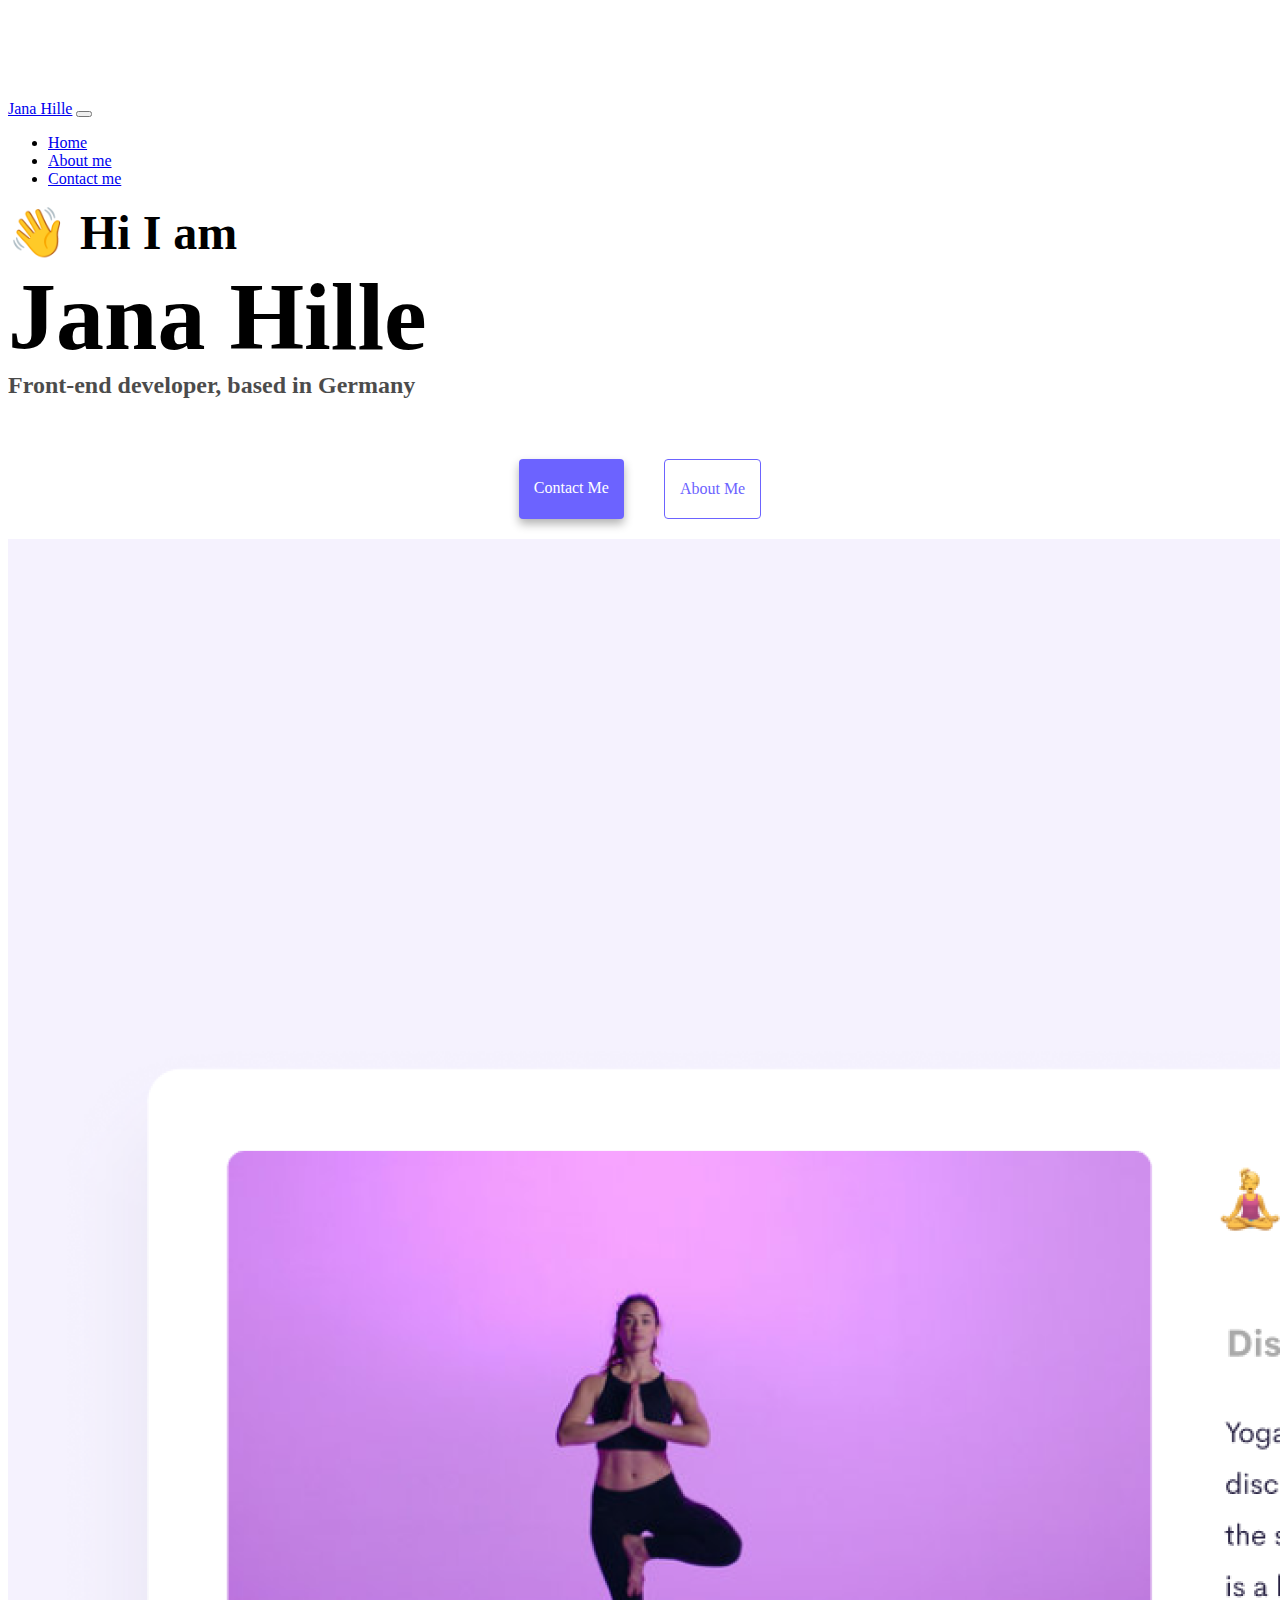
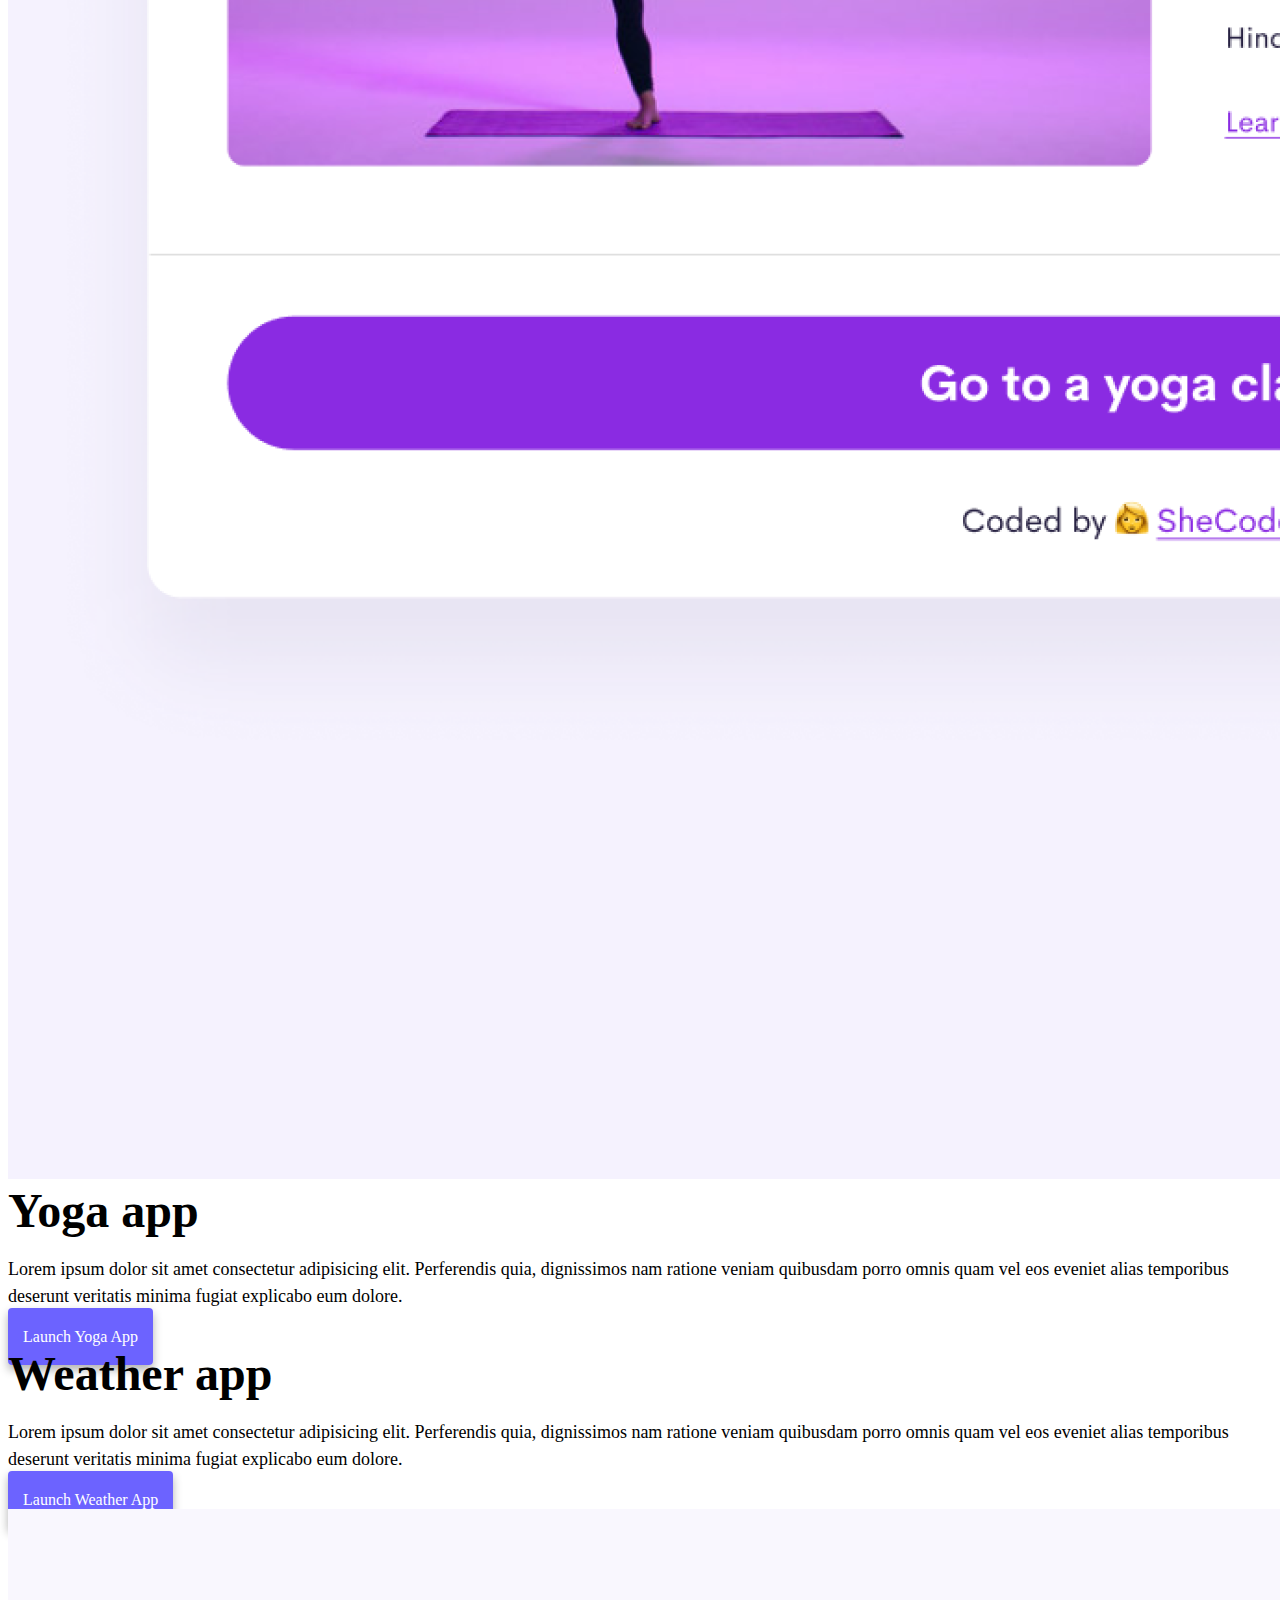
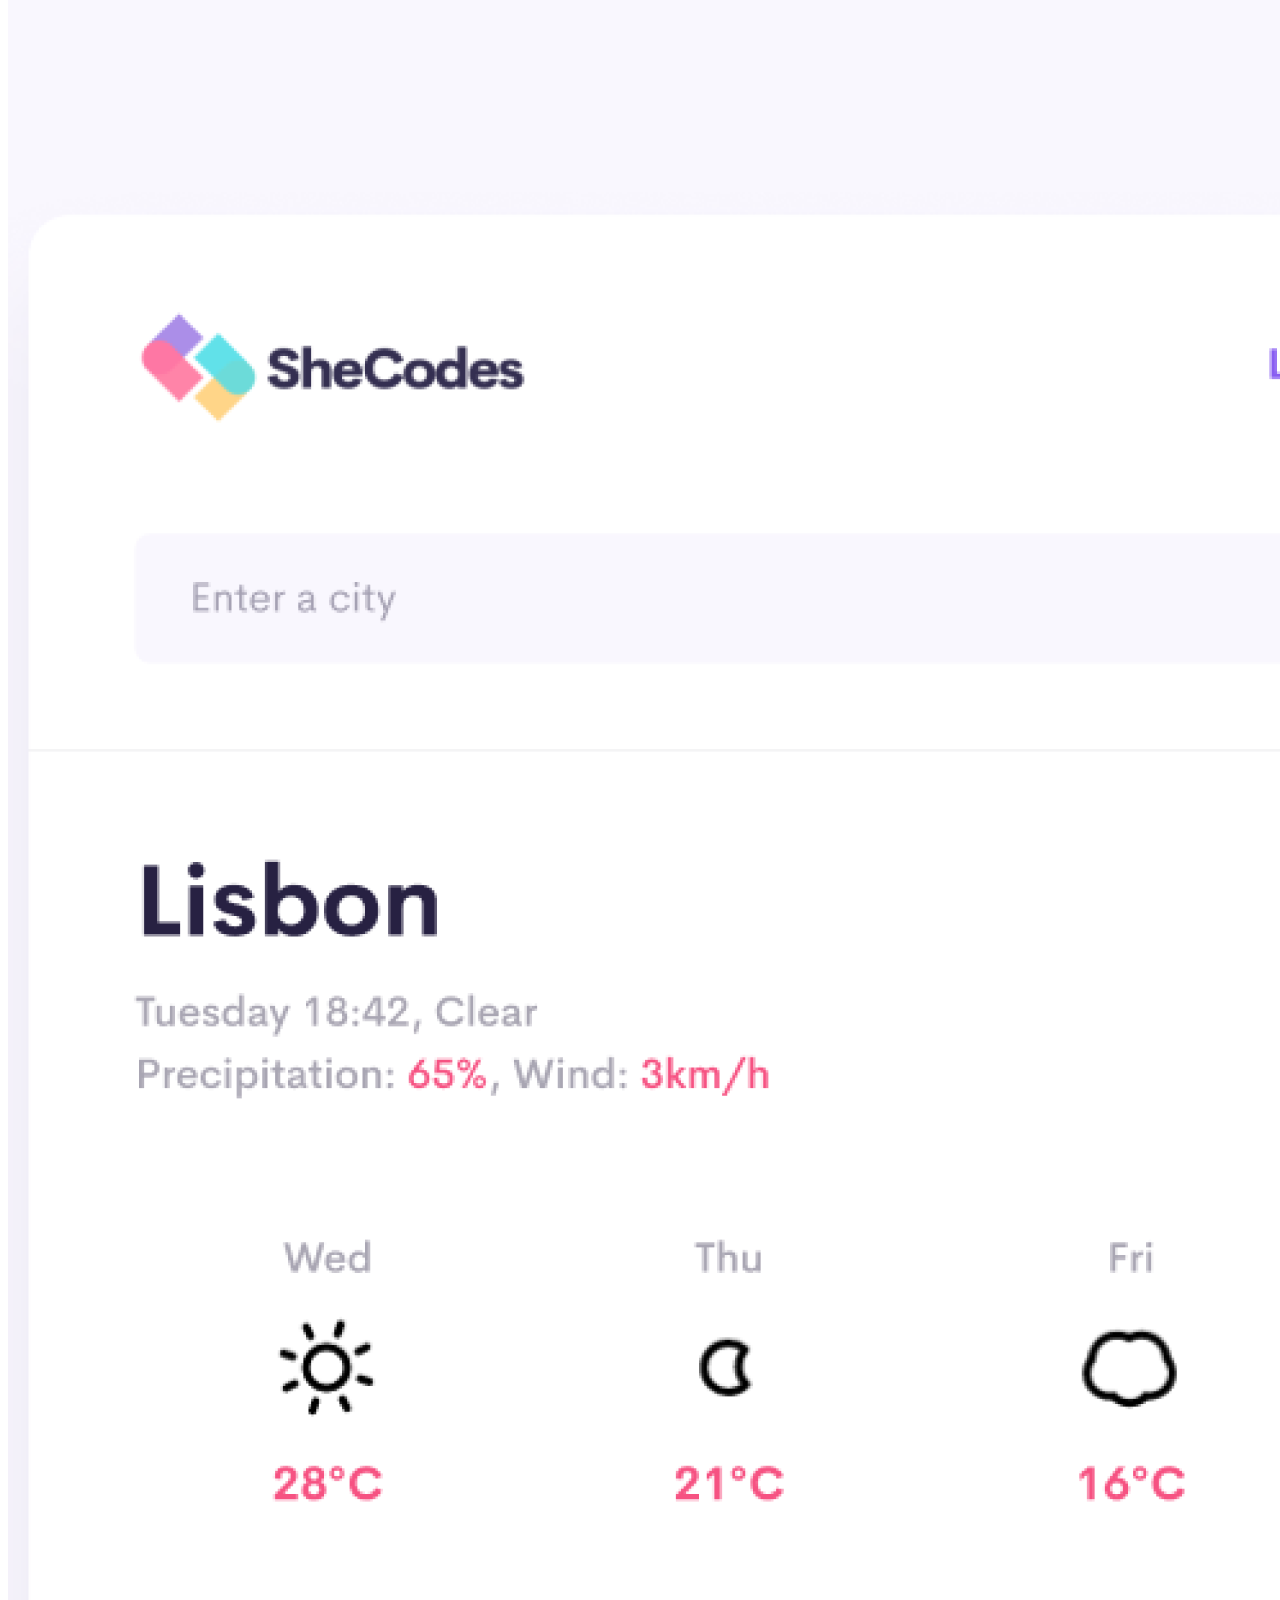
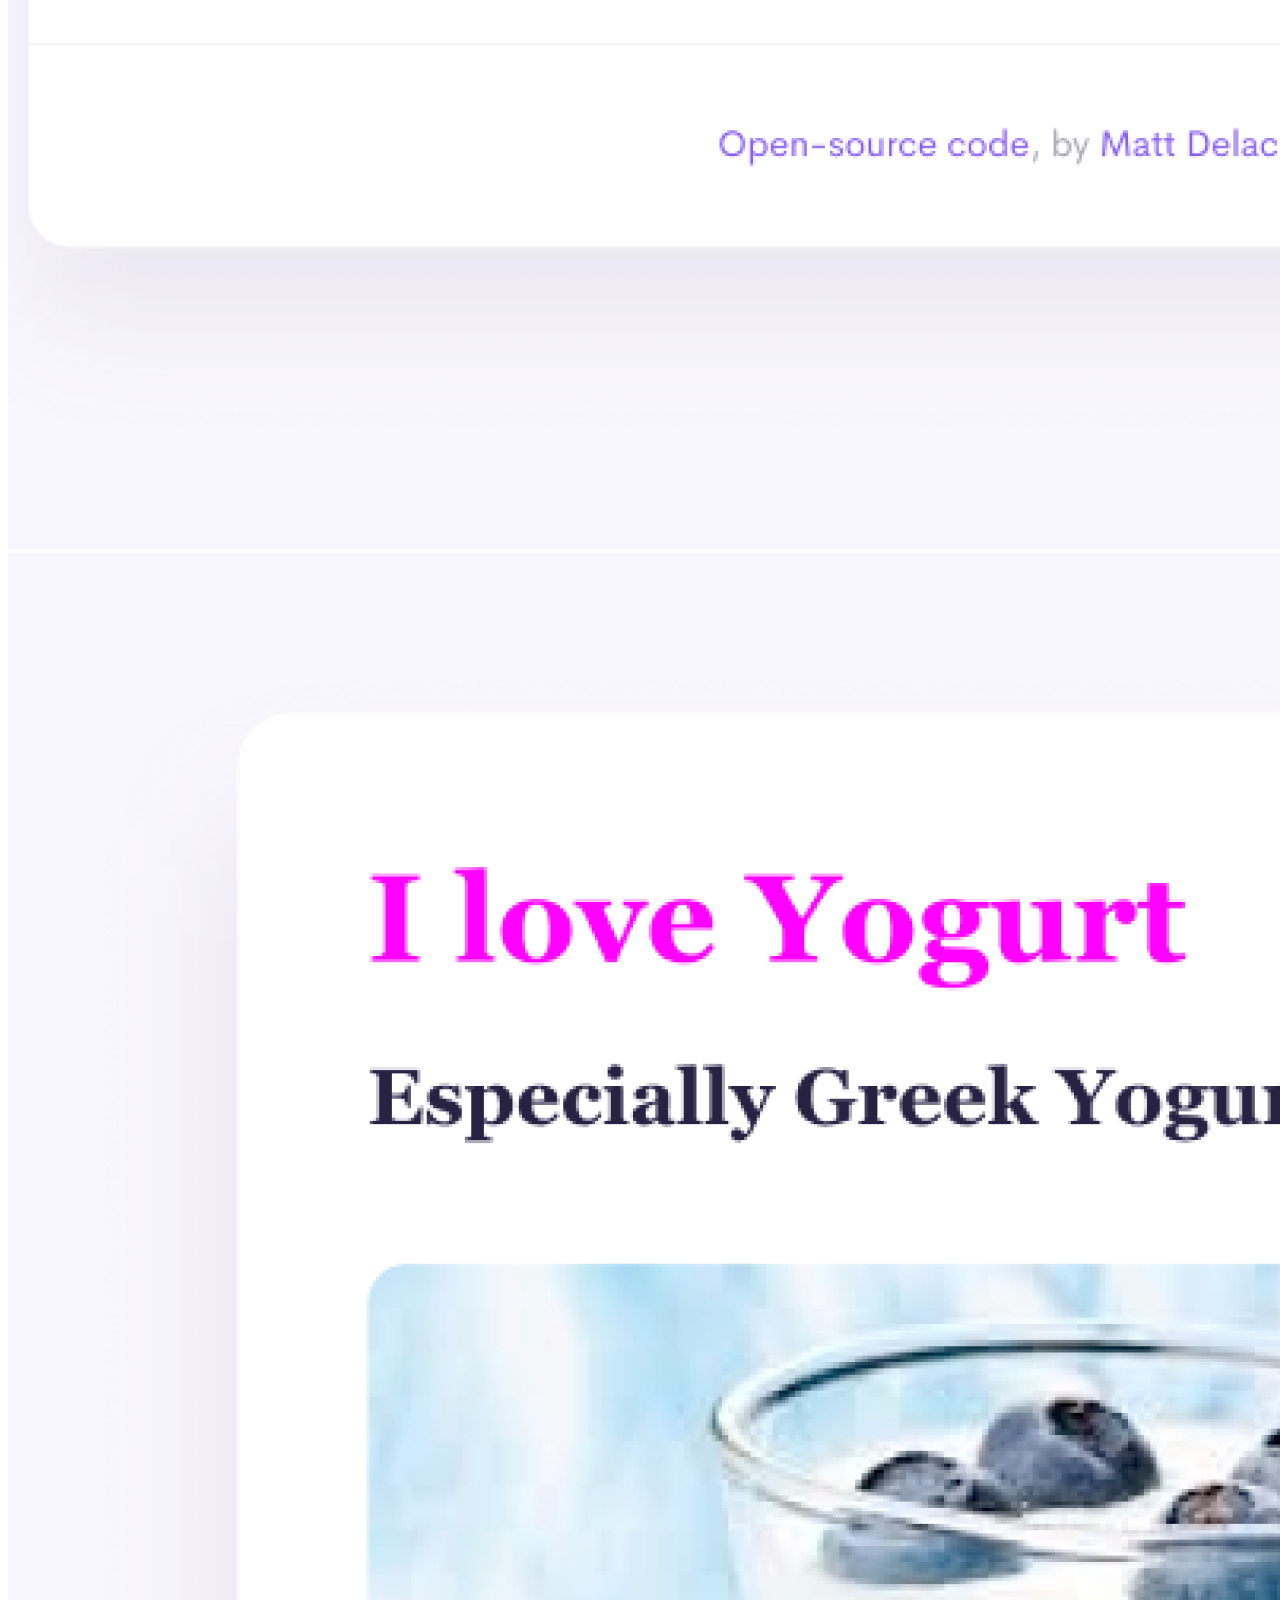
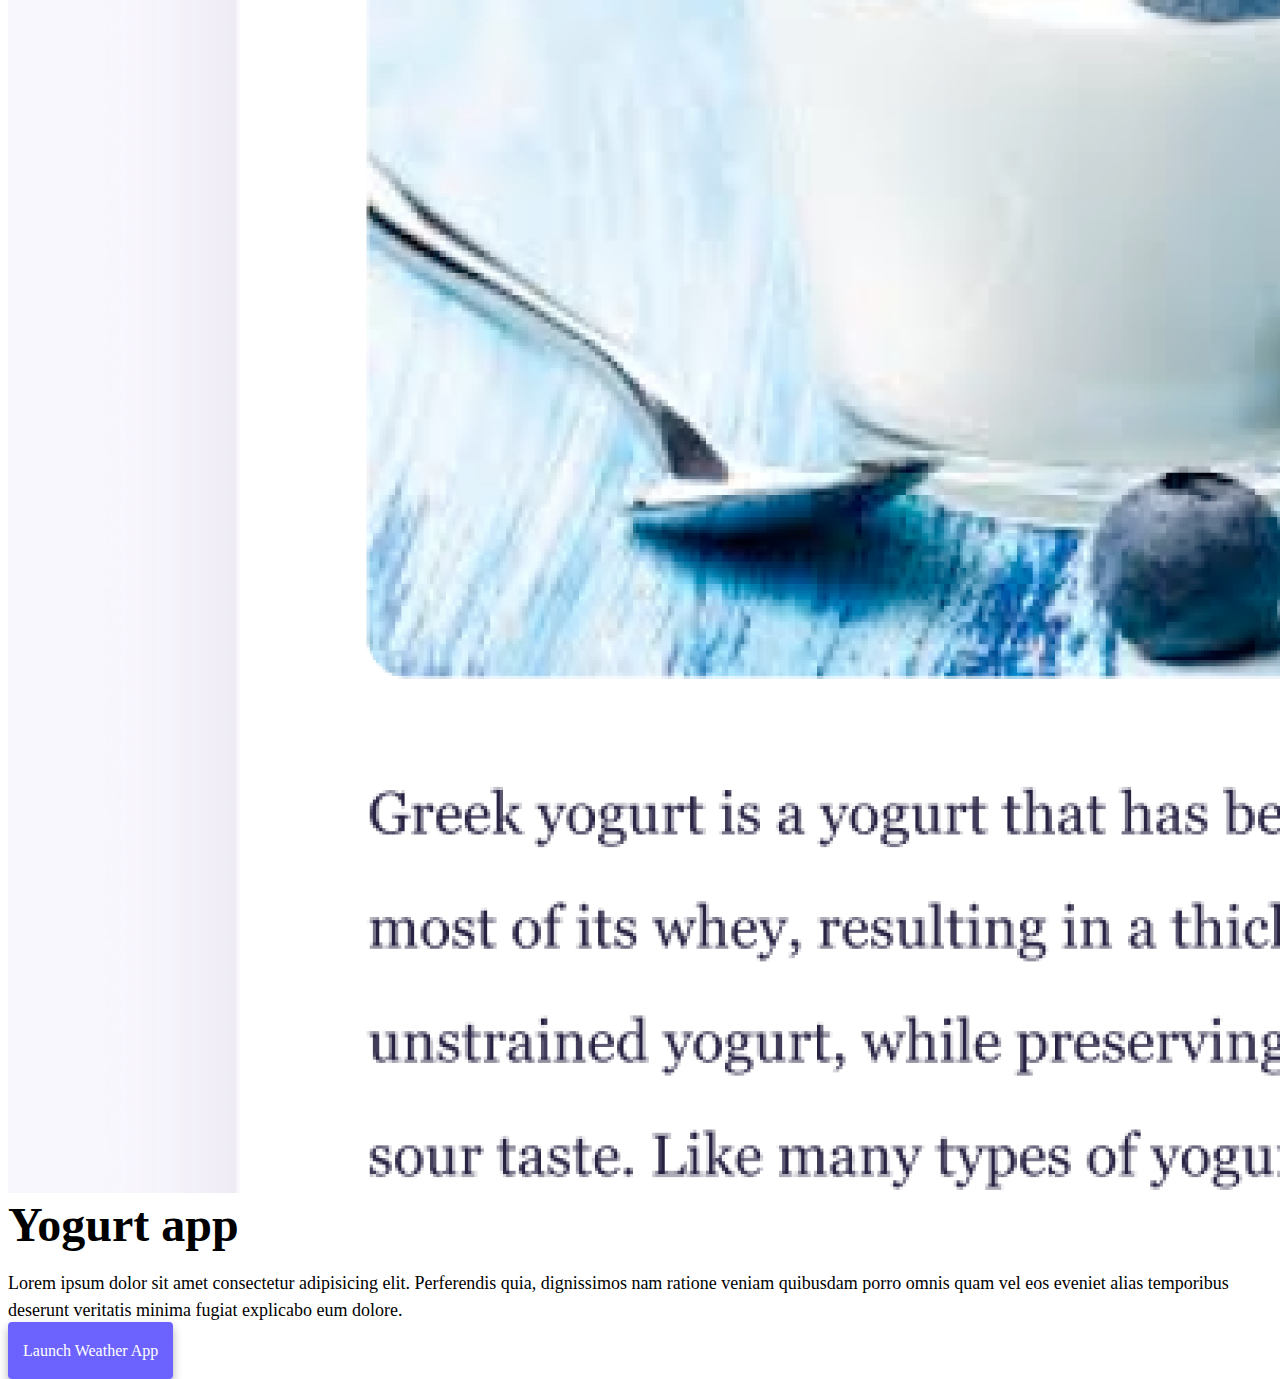
<file: index.html>
<!DOCTYPE html>
<html lang="en">
  <head>
    <meta charset="UTF-8" />
    <meta http-equiv="X-UA-Compatible" content="IE=edge" />
    <meta
      name="description"
      content="front-end developer challenge by SheCodes"
    />
    <title>Front-end developer Jana Hille</title>
    <link
      href="https://cdn.jsdelivr.net/npm/bootstrap@5.0.0-beta2/dist/css/bootstrap.min.css"
      rel="stylesheet"
      integrity="sha384-BmbxuPwQa2lc/FVzBcNJ7UAyJxM6wuqIj61tLrc4wSX0szH/Ev+nYRRuWlolflfl"
      crossorigin="anonymous"
    />
    <script
      src="https://cdn.jsdelivr.net/npm/bootstrap@5.0.0-beta2/dist/js/bootstrap.bundle.min.js"
      integrity="sha384-b5kHyXgcpbZJO/tY9Ul7kGkf1S0CWuKcCD38l8YkeH8z8QjE0GmW1gYU5S9FOnJ0"
      crossorigin="anonymous"
    ></script>
    <link rel="stylesheet" href="style.css" />
  </head>
  <body>
    <nav class="navbar navbar-expand-lg navbar-light bg-light fixed-top">
      <div class="container fluid">
        <a class="navbar-brand" href="index.html">Jana Hille</a>
        <button
          class="navbar-toggler"
          type="button"
          data-bs-toggle="collapse"
          data-bs-target="#navbarNav"
          aria-controls="navbarNav"
          aria-expanded="false"
          aria-label="Toggle navigation"
        >
          <span class="navbar-toggler-icon"></span>
        </button>
        <div class="collapse navbar-collapse" id="navbarNav">
          <ul class="navbar-nav">
            <li class="nav-item">
              <a class="nav-link active" aria-current="page" href="index.html"
                >Home</a
              >
            </li>
            <li class="nav-item">
              <a class="nav-link" href="about.html">About me</a>
            </li>
            <li class="nav-item">
              <a class="nav-link" href="about.html#contact">Contact me</a>
            </li>
          </ul>
        </div>
      </div>
    </nav>
    <h2 class="text-center">👋 Hi I am</h2>
    <h1 class="text-center">Jana Hille</h1>
    <h3 class="text-center">Front-end developer, based in Germany</h3>
    <div class="navigation-links mb-5">
      <a
        href="about.html#contact"
        title="Contact Jana Hille"
        class="primary-link"
        >Contact me</a
      >
      <a href="about.html" title="About Jana Hille" class="secondary-link"
        >About me</a
      >
    </div>
    <div class="container">
      <div class="row">
        <div class="col-6">
          <img
            src="images/yoga.png"
            alt="woman doing yoga"
            class="img-fluid rounded"
          />
        </div>
        <div class="col-6">
          <h2 class="mb-3">Yoga app</h2>
          <p>
            Lorem ipsum dolor sit amet consectetur adipisicing elit. Perferendis
            quia, dignissimos nam ratione veniam quibusdam porro omnis quam vel
            eos eveniet alias temporibus deserunt veritatis minima fugiat
            explicabo eum dolore.
          </p>
          <div class="mt-5">
            <a href="#" title="Launch Yoga App" class="primary-link"
              >Launch Yoga App</a
            >
          </div>
        </div>
      </div>
      <div class="row mt-5">
        <div class="col-6">
          <h2 class="mb-3">Weather app</h2>
          <p>
            Lorem ipsum dolor sit amet consectetur adipisicing elit. Perferendis
            quia, dignissimos nam ratione veniam quibusdam porro omnis quam vel
            eos eveniet alias temporibus deserunt veritatis minima fugiat
            explicabo eum dolore.
          </p>
          <div class="mt-5">
            <a href="#" title="Launch Weather App" class="primary-link"
              >Launch Weather App</a
            >
          </div>
        </div>
        <div class="col-6">
          <img
            src="images/weather.png"
            alt="Lisbon weather forecast"
            class="img-fluid rounded"
          />
        </div>
      </div>
      <div class="row mt-5">
        <div class="col-6">
          <img
            src="images/yogurt.png"
            alt="delicious natural yogurt with berries"
            class="img-fluid rounded"
          />
        </div>
        <div class="col-6">
          <h2 class="mb-3">Yogurt app</h2>
          <p>
            Lorem ipsum dolor sit amet consectetur adipisicing elit. Perferendis
            quia, dignissimos nam ratione veniam quibusdam porro omnis quam vel
            eos eveniet alias temporibus deserunt veritatis minima fugiat
            explicabo eum dolore.
          </p>
          <div class="mt-5">
            <a href="#" title="launch yogurt app" class="primary-link"
              >Launch Weather App</a
            >
          </div>
        </div>
      </div>
    </div>
  </body>
</html>
</file>
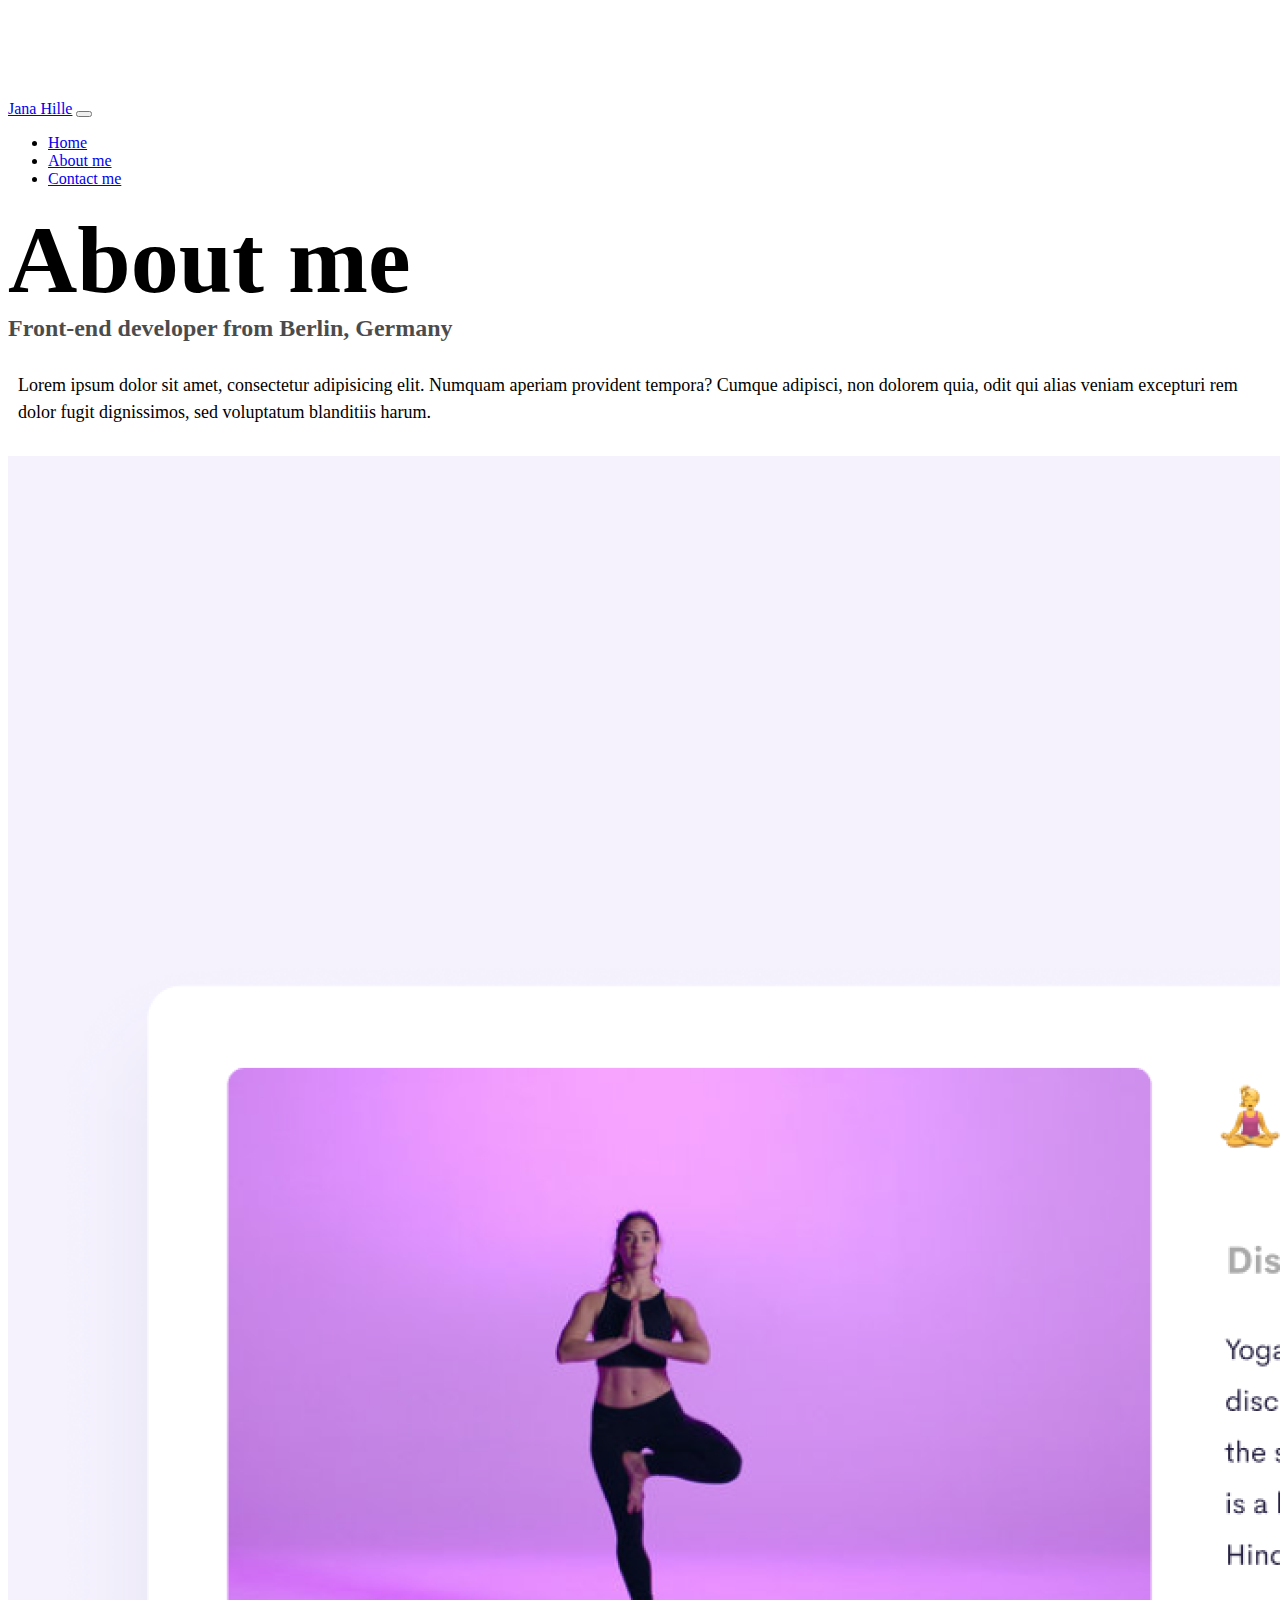
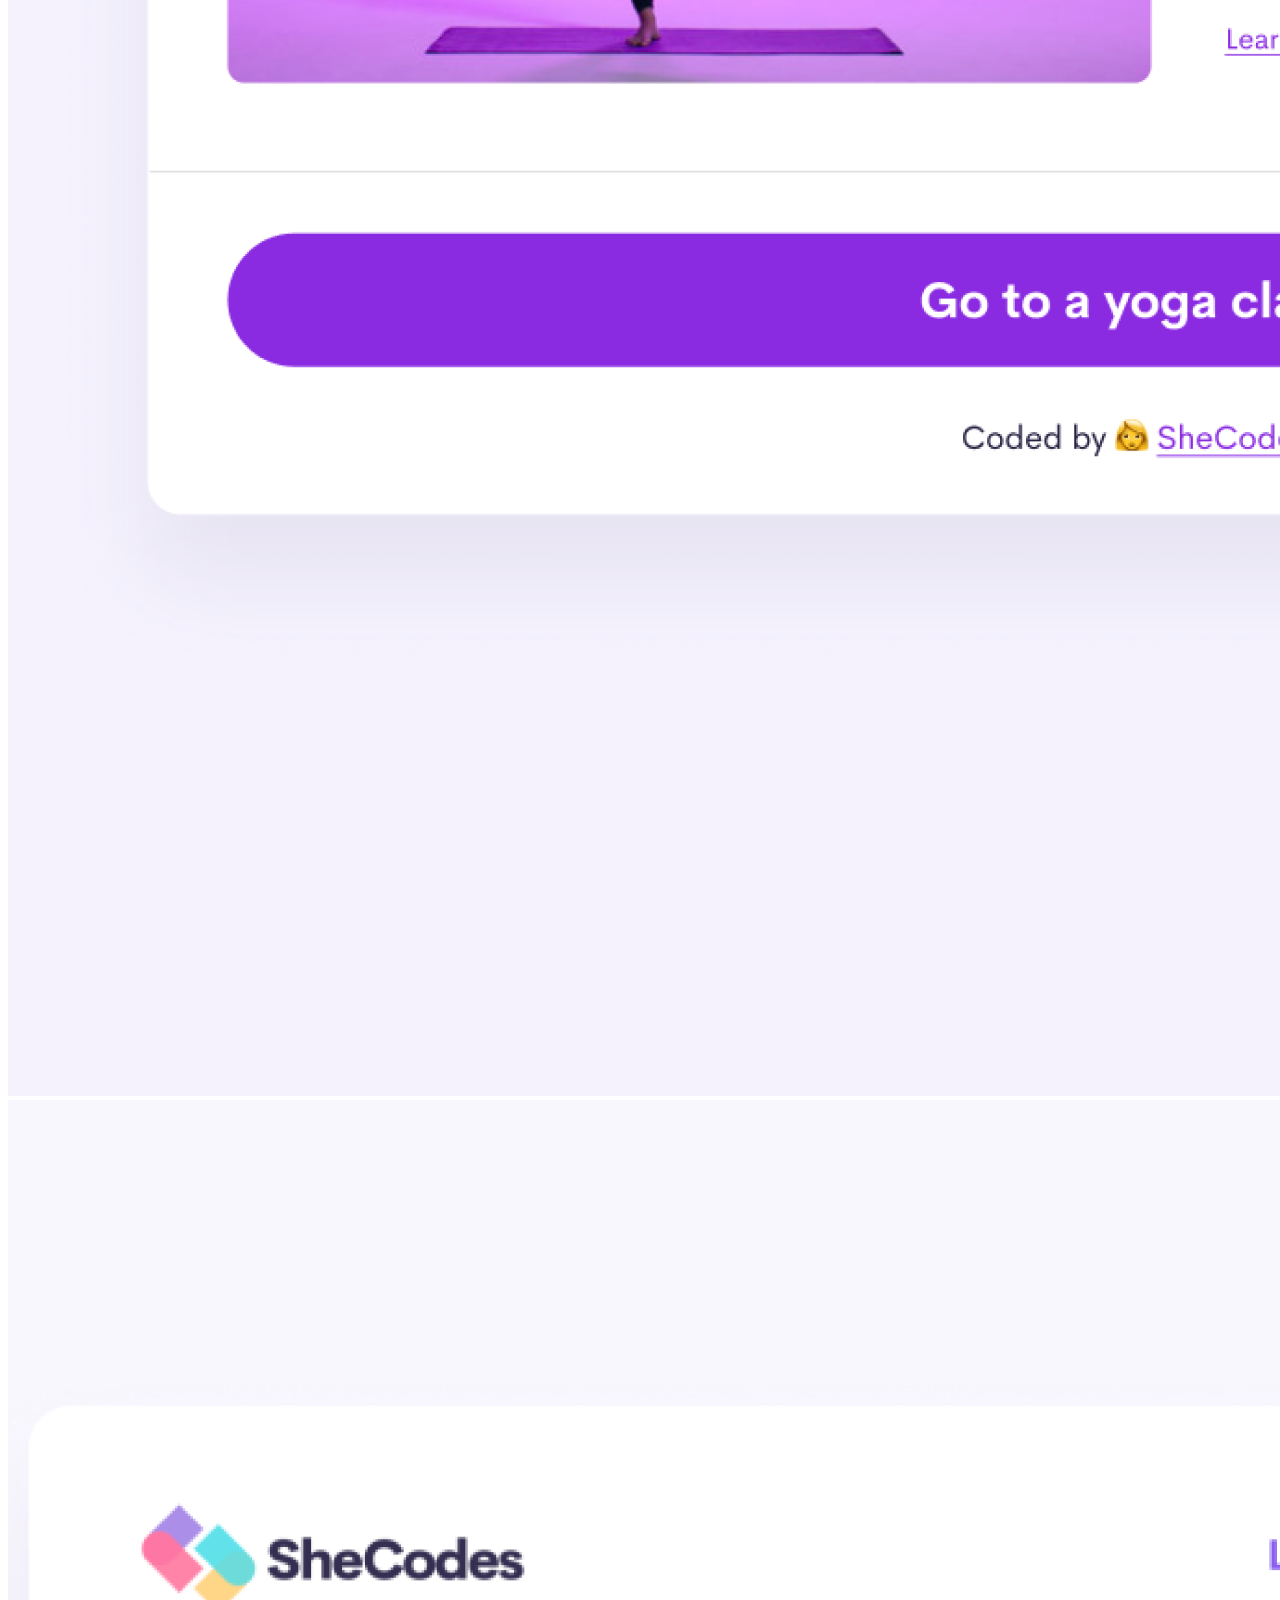
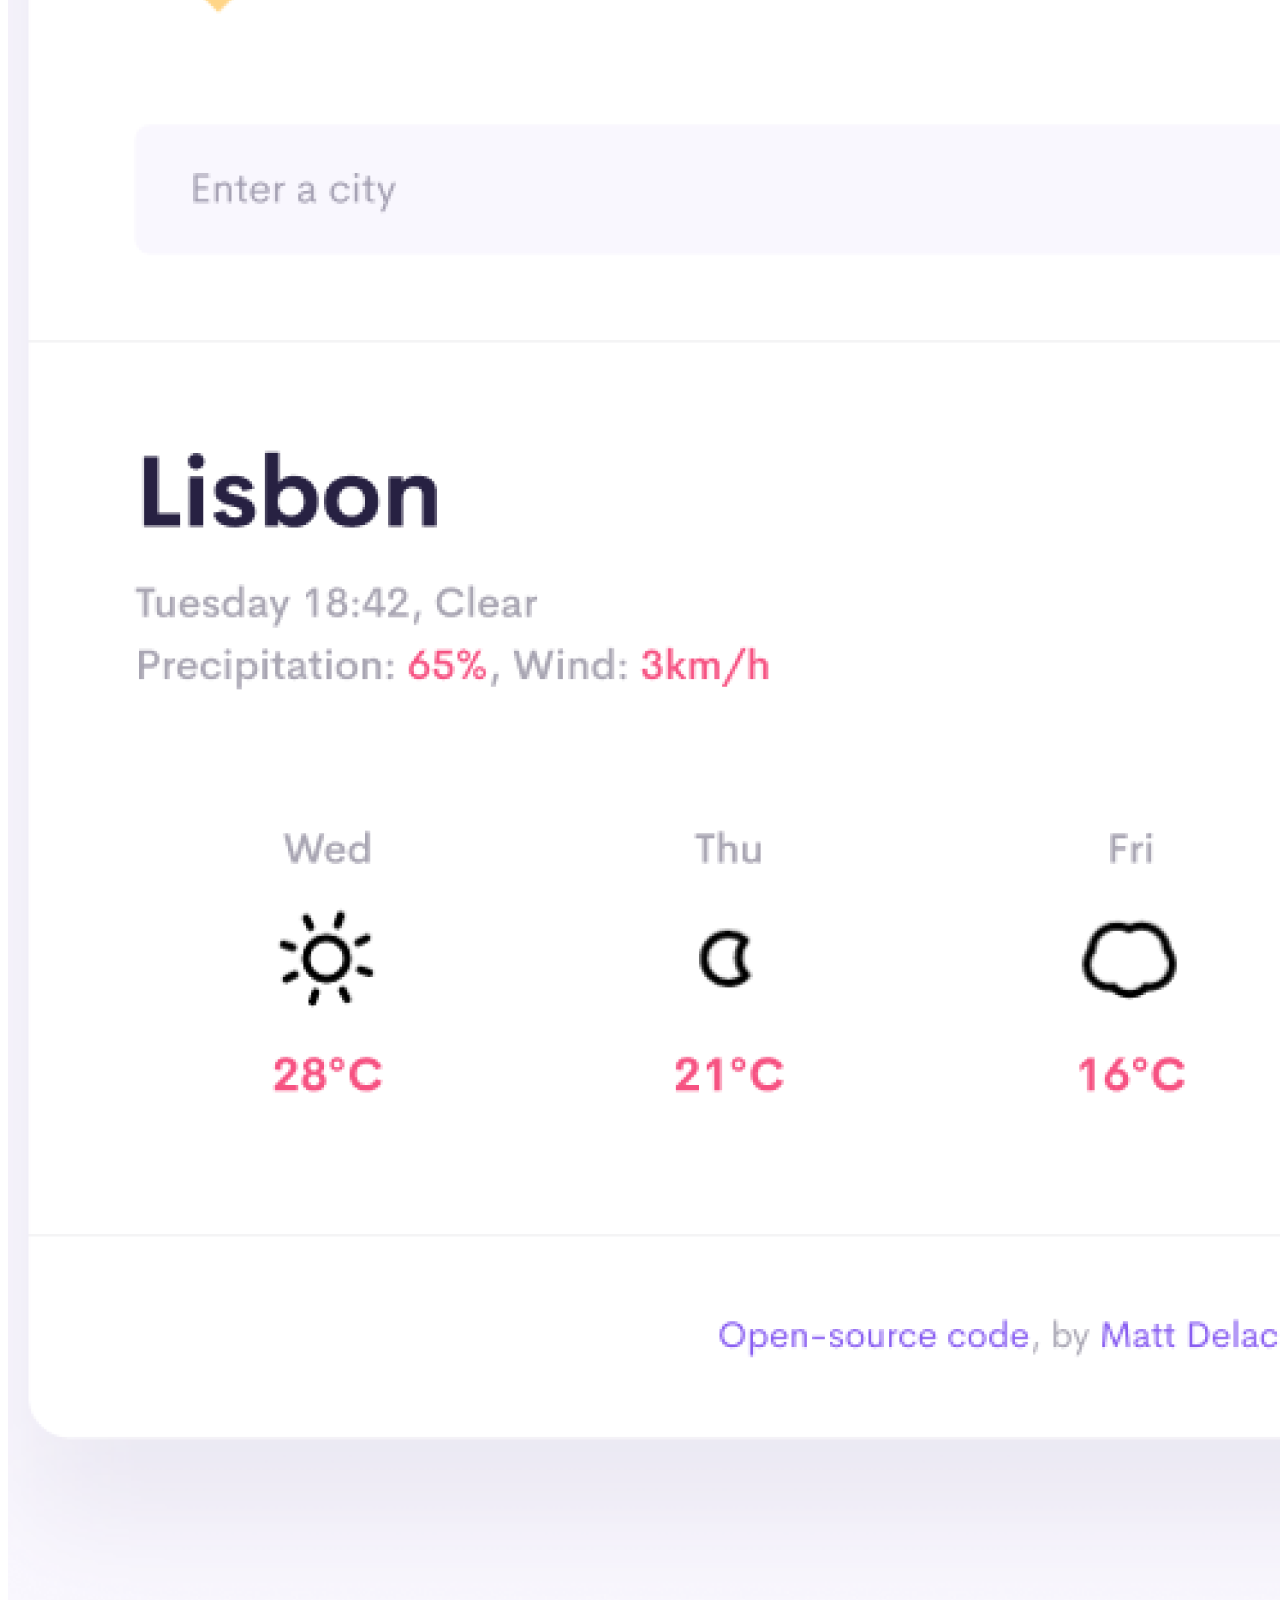
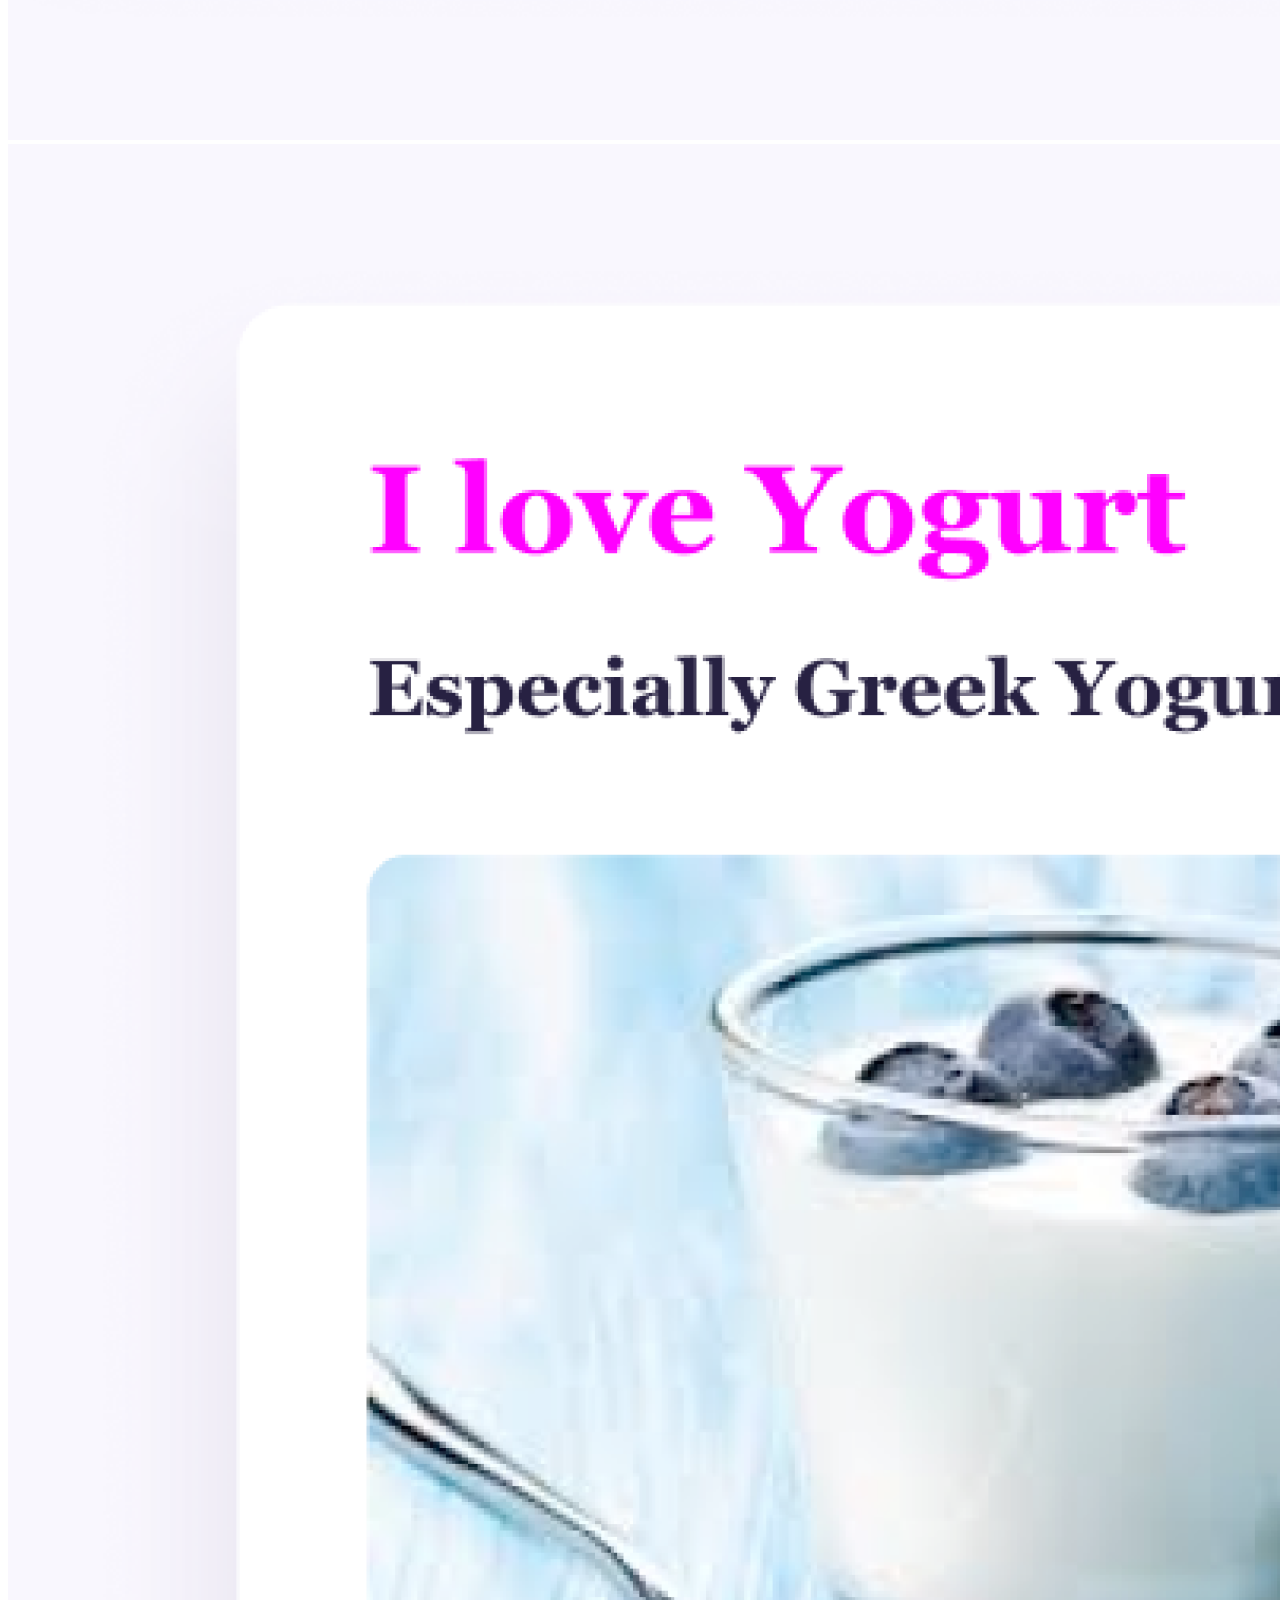
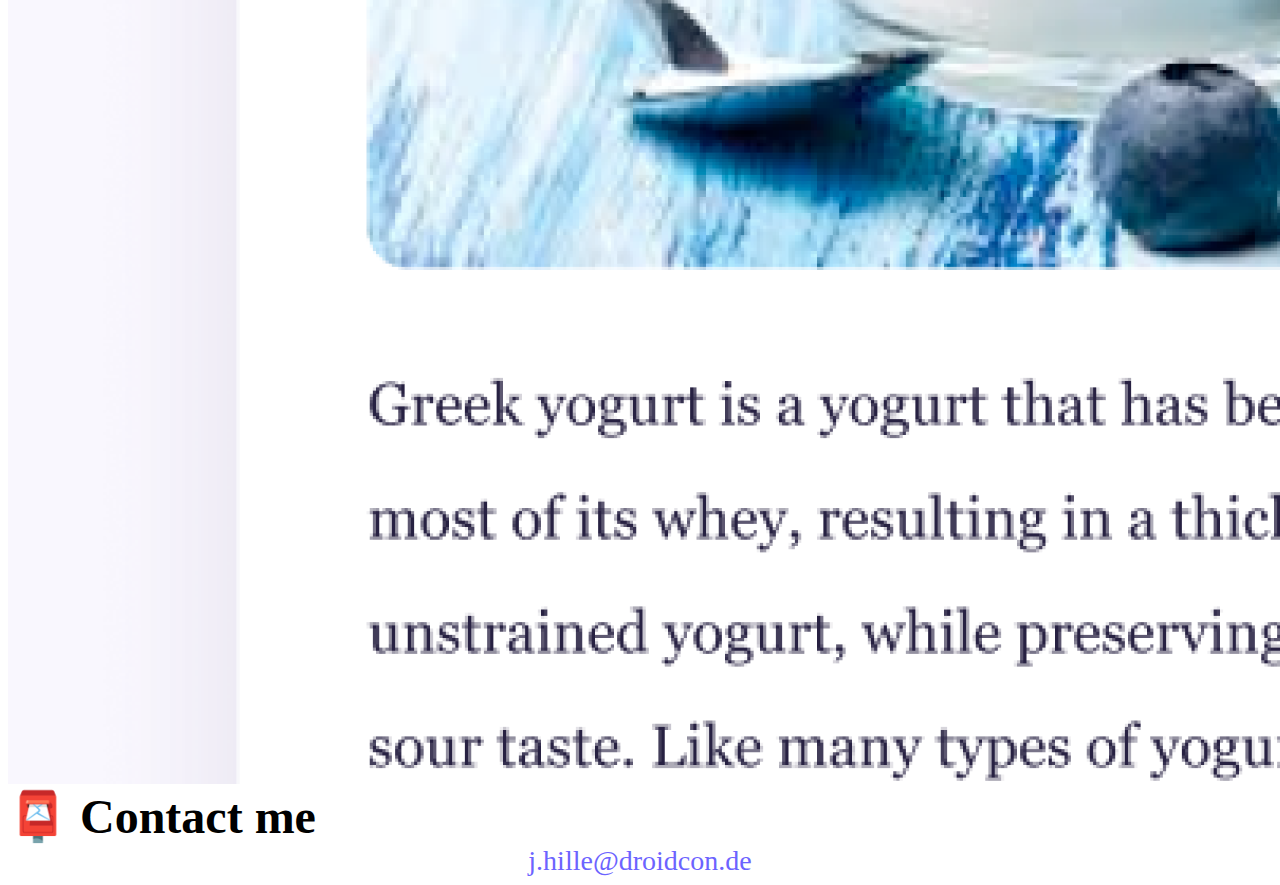
<file: about.html>
<!DOCTYPE html>
<html lang="en">
  <head>
    <meta charset="UTF-8" />
    <meta http-equiv="X-UA-Compatible" content="IE=edge" />
    <meta
      name="description"
      content="front-end developer challenge by SheCodes"
    />
    <link
      href="https://cdn.jsdelivr.net/npm/bootstrap@5.0.0-beta2/dist/css/bootstrap.min.css"
      rel="stylesheet"
      integrity="sha384-BmbxuPwQa2lc/FVzBcNJ7UAyJxM6wuqIj61tLrc4wSX0szH/Ev+nYRRuWlolflfl"
      crossorigin="anonymous"
    />
    <script
      src="https://cdn.jsdelivr.net/npm/bootstrap@5.0.0-beta2/dist/js/bootstrap.bundle.min.js"
      integrity="sha384-b5kHyXgcpbZJO/tY9Ul7kGkf1S0CWuKcCD38l8YkeH8z8QjE0GmW1gYU5S9FOnJ0"
      crossorigin="anonymous"
    ></script>
    <link rel="stylesheet" href="style.css" />
    <title>About front-end developer Jana Hille</title>
  </head>
  <body>
    <nav class="navbar navbar-expand-lg navbar-light bg-light fixed-top">
      <div class="container fluid">
        <a class="navbar-brand" href="index.html">Jana Hille</a>
        <button
          class="navbar-toggler"
          type="button"
          data-bs-toggle="collapse"
          data-bs-target="#navbarNav"
          aria-controls="navbarNav"
          aria-expanded="false"
          aria-label="Toggle navigation"
        >
          <span class="navbar-toggler-icon"></span>
        </button>
        <div class="collapse navbar-collapse" id="navbarNav">
          <ul class="navbar-nav">
            <li class="nav-item">
              <a class="nav-link" aria-current="page" href="index.html">Home</a>
            </li>
            <li class="nav-item">
              <a class="nav-link active" href="about.html">About me</a>
            </li>
            <li class="nav-item">
              <a class="nav-link" href="about.html#contact">Contact me</a>
            </li>
          </ul>
        </div>
      </div>
    </nav>
    <h1 class="text-center">About me</h1>
    <h3 class="text-center">Front-end developer from Berlin, Germany</h3>
    <div class="about-paragraphs text-center">
      <p>
        Lorem ipsum dolor sit amet, consectetur adipisicing elit. Numquam
        aperiam provident tempora? Cumque adipisci, non dolorem quia, odit qui
        alias veniam excepturi rem dolor fugit dignissimos, sed voluptatum
        blanditiis harum.
      </p>
    </div>
    <div class="container">
      <div class="row">
        <div class="col-sm-4">
          <img
            src="images/yoga.png"
            alt="woman doing yoga"
            class="img-fluid p-2 shadow rounded"
          />
        </div>
        <div class="col-sm-4">
          <img
            src="images/weather.png"
            alt="Lisbon weather forecast"
            class="img-fluid p-2 shadow rounded"
          />
        </div>
        <div class="col-sm-4">
          <img
            src="images/yogurt.png"
            alt="delicous natural yogurt with berries"
            class="img-fluid p-2 shadow rounded"
          />
        </div>
      </div>
    </div>
    <div id="contact" class="mt-5">
      <h2 class="text-center">📮 Contact me</h2>
      <a href="mailto:j.hille@droidcon.de" class="email-link">
        j.hille@droidcon.de
      </a>
    </div>
  </body>
</html>
</file>
<file: style.css>
:root {
  --primary-color: #6c63ff;
  --secondary-color: #f5f2fe;
  --box-shadow: 0 5px 10px rgba(0, 0, 0, 0.3);
}

body {
  margin-top: 100px;
}

h1,
h2,
h3 {
  margin: 0;
}

h1 {
  font-size: 96px;
}

h2 {
  font-size: 48px;
}

h3 {
  font-size: 24px;
  opacity: 0.7;
}

p {
  font-size: 18px;
  line-height: 1.5;
}

.navigation-links {
  display: flex;
  margin-top: 40px;
  justify-content: center;
}

.navigation-links a {
  margin: 20px;
}

.primary-link {
  border-radius: 4px;
  padding: 20px 15px;
  text-decoration: none;
  text-transform: capitalize;
  background: var(--primary-color);
  box-shadow: var(--box-shadow);
  color: white;
}

.secondary-link {
  border-radius: 4px;
  padding: 20px 15px;
  text-decoration: none;
  text-transform: capitalize;
  color: var(--primary-color);
  border: 1px solid var(--primary-color);
}

.homepage-link {
  color: var(--primary-color);
  text-align: center;
  display: block;
}

.about-paragraphs {
  margin: 30px 0;
}

.about-paragraphs p {
  margin: 10px;
}

.email-link {
  display: flex;
  justify-content: center;
  color: var(--primary-color);
  font-size: 28px;
  text-decoration: none;
}

.email-link:hover {
  text-decoration: underline;
}

@media (max-width: 576px) {
  h1 {
    text-align: center;
    font-size: 60px;
    margin-top: 20px;
  }
  h2 {
    text-align: center;
    font-size: 45px;
    margin-top: 20px;
  }

  h3 {
    text-align: center;
    font-size: 35px;
    margin-top: 20px;
  }
  p {
    font-size: 20px;
    text-align: center;
    margin-top: 20px;
  }

  .container .row {
    display: block;
    justify-content: center;
  }
  .mt-5 {
    margin-bottom: 30px;
    text-align: center;
  }

  img {
    margin-bottom: 20px;
    position: relative;
  }
  .col-sm-4 {
    width: 100%;
  }
  .col-6 {
    width: 200%;
  }
}
</file>
